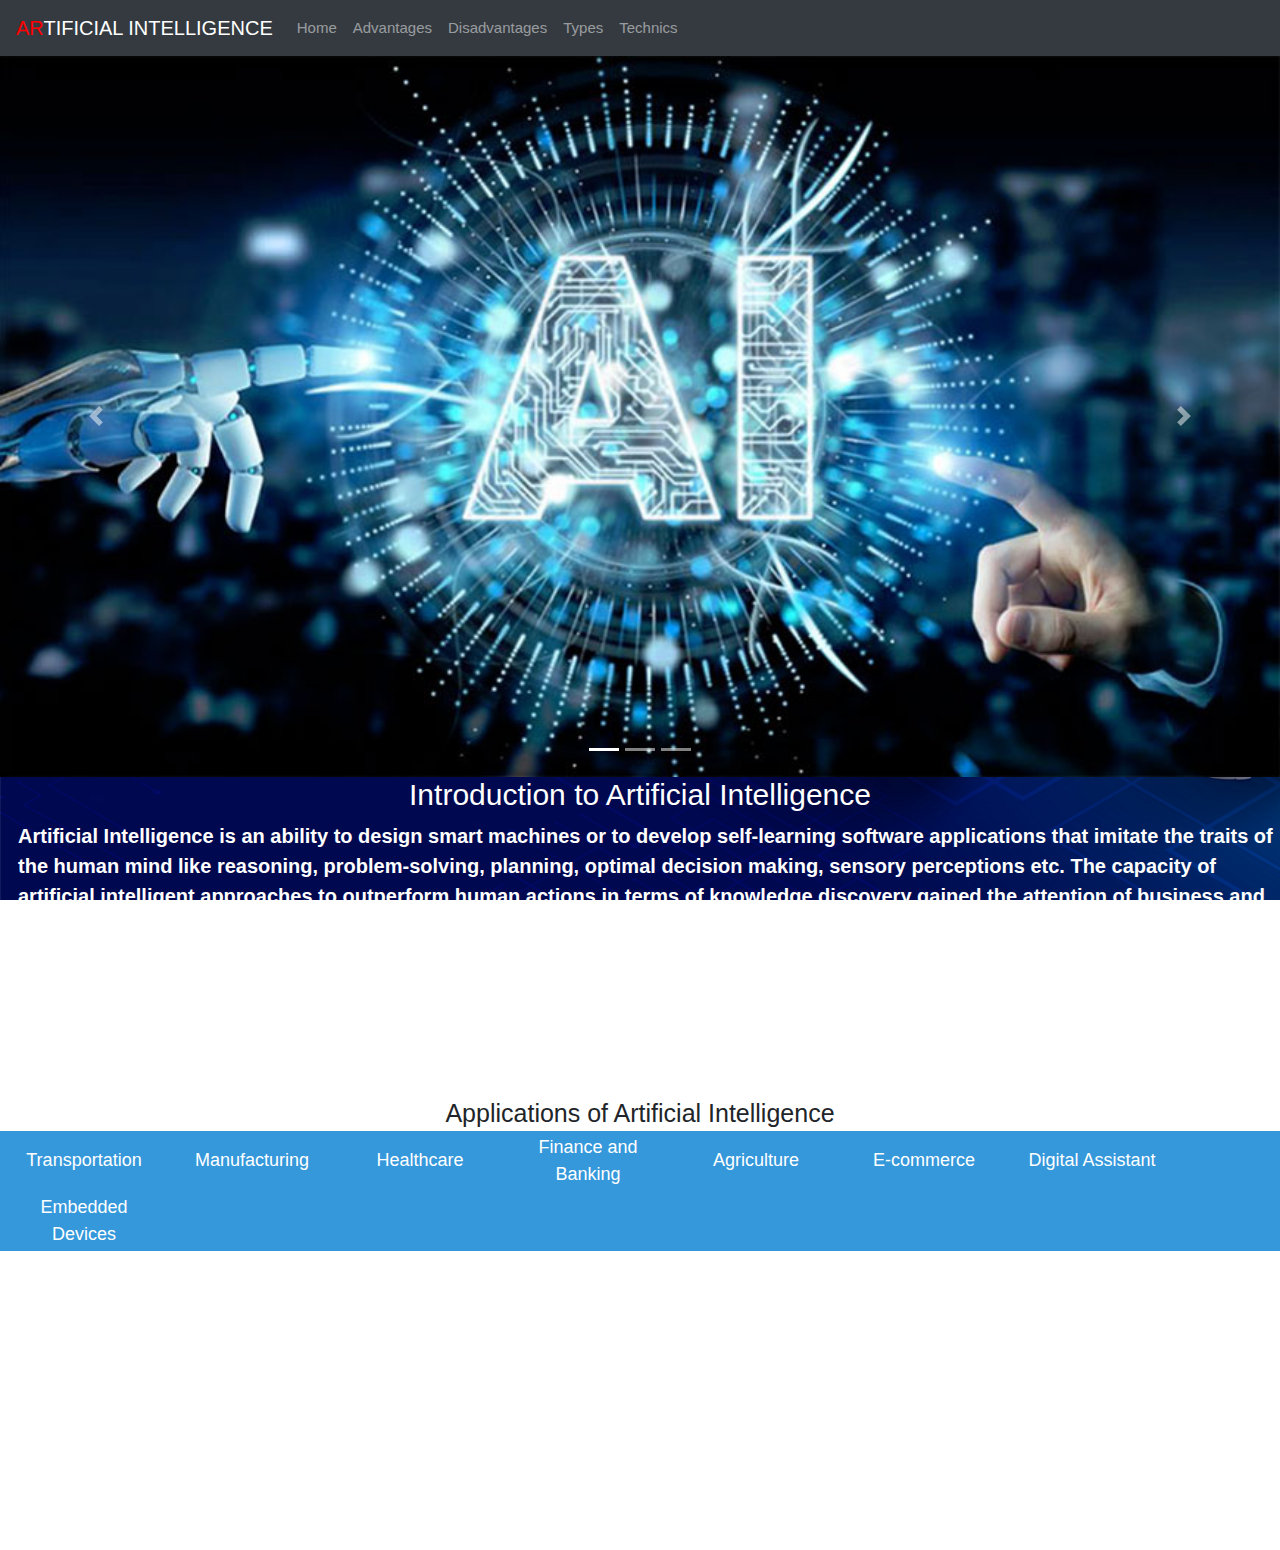
<file: index.html>
<!DOCTYPE html>
<html>
  <head>
    <meta charset="utf-8">
    <meta name="viewport" content="width=device-width, initial-scale=1.0">
    <meta http-equiv="X-UA-Compatible" content="ie=edge">
    <title>artificial Intelligencce</title>
	<link rel="stylesheet" href="https://maxcdn.bootstrapcdn.com/bootstrap/4.5.0/css/bootstrap.min.css">
    <link rel="stylesheet" href="css/style.css">
  </head>
  <body>
    <nav class="navbar navbar-expand-md navbar-dark bg-dark navbar-fixed-top">
  <a class="navbar-brand" href="index.html"><span>AR</span>TIFICIAL INTELLIGENCE</a>
  <button class="navbar-toggler" type="button" data-toggle="collapse" data-target="#navbar"
  aria-controls="navbarSupportedContent" aria-expanded="false" aria-label="Toggle navigation">
    <span class="navbar-toggler-icon"></span>
  </button>
  <div class="collapse navbar-collapse" id="navbar">
    <ul class="navbar-nav mr-auto">
      <li class="nav-item ">
        <a class="nav-link" href="index.html">Home <span class="sr-only">(current)</span></a>
      </li>
      <li class="nav-item">
        <a class="nav-link" href="advantages.html">Advantages</a>
      </li>
	  <li class="nav-item">
        <a class="nav-link" href="disadvantages.html">Disadvantages</a>
      </li>
	  <li class="nav-item">
        <a class="nav-link" href="types.html">Types</a>
      </li>
	  <li class="nav-item">
        <a class="nav-link" href="technics.html">Technics</a>
      </li>
    </ul>
  </div>
  </nav>
  <div id="carouselExampleIndicators" class="carousel slide" data-ride="carousel">
  <ol class="carousel-indicators">
    <li data-target="#carouselExampleIndicators" data-slide-to="0" class="active"></li>
    <li data-target="#carouselExampleIndicators" data-slide-to="1"></li>
    <li data-target="#carouselExampleIndicators" data-slide-to="2"></li>
  </ol>
  <div class="carousel-inner">
    <div class="carousel-item active">
      <img src="images/a.jpg" class="d-block w-100" alt="...">
    </div>
    <div class="carousel-item">
      <img src="images/b.jpg" class="d-block w-100" alt="...">
    </div>
    <div class="carousel-item">
      <img src="images/c.jpg" class="d-block w-100" alt="...">
    </div>
	 <div class="carousel-item">
      <img src="images/e.jpg" class="d-block w-100" alt="...">
    </div>
  </div>
  <a class="carousel-control-prev" href="#carouselExampleIndicators" role="button" data-slide="prev">
    <span class="carousel-control-prev-icon" aria-hidden="true"></span>
    <span class="sr-only">Previous</span>
  </a>
  <a class="carousel-control-next" href="#carouselExampleIndicators" role="button" data-slide="next">
    <span class="carousel-control-next-icon" aria-hidden="true"></span>
    <span class="sr-only">Next</span>
  </a>
</div>
   <div class="section">
      <h2>Introduction to Artificial Intelligence</h2>
      <p>Artificial Intelligence is an ability to design smart
	  machines or to develop self-learning software applications that
        imitate the traits of the human mind like reasoning, 
		problem-solving, planning, optimal decision making, sensory
         perceptions etc. The capacity of artificial 
		 intelligent approaches to outperform human actions 
		 in terms of knowledge
         discovery gained the attention of business and
		 research communities all over the world and this field of study
         witnessed rapid progress in the past two decades. </p>
         <p>The field of AI was first coined in the year 1956 
		 by John McCarthy to distinguish it from cybernetics.
           <br> Four leaders in AI became the founders of AI 
		   and by the year 1959, computers were performing better checker
           <br>strategies than humans. Artificial Intelligence
		   is used in diverse fields such as Cybersecurity, military, government agencies,
           <br> Advertisement, Automations, etc.</p>
    </div>
	
	<div class="ab">
      <h1>Applications of Artificial Intelligence</h1>
    </div>
    <section id="tabs">
      <div class="tab">
        <div class="buttoncontainer">
<button class="tablinks" onclick="openApplication(event, 'Transportation')">Transportation</button>
<button class="tablinks" onclick="openApplication(event, 'Manufacturing')">Manufacturing</button>
<button class="tablinks" onclick="openApplication(event,'Healthcare')">Healthcare</button>
<button class="tablinks" onclick="openApplication(event, 'Finance and Banking')">Finance and Banking</button>
<button class="tablinks" onclick="openApplication(event, 'Agriculture')">Agriculture</button>
<button class="tablinks" onclick="openApplication(event, 'E-commerce')">E-commerce</button>
<button class="tablinks" onclick="openApplication(event, 'Digital Assistant')">Digital Assistant</button>
<button class="tablinks" onclick="openApplication(event, 'Embedded Devices')">Embedded Devices</button>
</div>
</div>

<!-- Tab content -->
<div id="Transportation" class="tabcontent" >
  <h3>Transportation</h3>
  <ol>
  <li>Drivers are facilitated with AI features like self-parking, 
  advanced cruise controls to assist them.</li>
<li>AI techniques are used in improving traffic management 
system that reduces wait times, fuel consumption and emissions by 25%</li>
  <li>Automatic transmission system</li>
  <li>A driverless (Autonomous) car is in a pilot stage.</li>
</ol>
</div>
<div id="Manufacturing" class="tabcontent">
  <h3>Manufacturing</h3>
  <ol>
  <li>Robot in manufacturing in non-ergonomic conditions.</li>
    <li>Predictive smart maintenance to avoid production loss</li>
      <li>Early alert on probable quality issues in manufacturing 
	  line due to machine behavior or raw material quality etc.,</li>
    </ol>
</div>
<div id="Healthcare" class="tabcontent">
  <h3>Healthcare</h3>
  <ol>
  <li>Faster diagnosis using patient’s health data and other related data (IBM’s Watson)</li>
  <li>Medical images scanning for the detection of diseases.</li>
  <li>Clinical Decision support system using data mining</li>
  <li>Robot to do repetitive jobs in surgery and patient care</li>
</ol>
</div>
<div id="Finance and Banking" class="tabcontent">
  <h3>Finance and Banking</h3>
  <ol>
    <li>Measuring creditworthiness of clients and risk-free 
	loan disbursement using data from social media and other sources.</li>
    <li>The investment decision of financial institutions is assisted by AI engines.</li>
    <li>Algorithmic trading, complex AI systems, is used in automating trading decision making.</li>
  </ol>
</div>
<div id="Agriculture" class="tabcontent" >
  <h3>Agriculture</h3>
  <ol>
    <li>AI techniques to increase the yield of crops and suggest 
	methods to increase efficiency in farming.</li>
    <li>Monitoring crop and soil condition to track the health of crops</li>
    <li>Data inputs to farmers on changes in weather conditions, 
	market environment to plant their crops.</li>
  </ol>
</div>
<div id="E-commerce" class="tabcontent">
  <h3>E-commerce</h3>
  <ol>
    <li>Visual Search to identify items to shop</li>
    <li>Chatbot to provide information contents</li>
    <li>Automatic display of products based on browsing history</li>
  </ol>
</div>
<div id="Digital Assistant" class="tabcontent">
  <h3>Digital Assistant</h3>
  <p>oice recognition applications are popular in the public domain and there are many digital
    assistant platforms in the market that interacts with people and provide information contents
    as per their need on anything on earth. Siri (Apple), Alexa (Amazon), Google Now, Cortana (Microsoft),
    Facebook messenger, Blackberry Assistant, Teneo,  Speaktoit Assistant, Hound and Braina are the most popular
     digital assistant software platforms.  This software is either built into end-user devices like phone and tablet
      or marketed as separate gadgets like Amazon Echo, Google Home, etc.</p>
</div>
<div id="Embedded Devices" class="tabcontent">
  <h3>Embedded Devices</h3>
  <p>AI applications are embedded into connected devices like machines, fridge, A/c units, electrical fittings and
    making them smarter. People can interact with these devices and activate and deactivate them remotely and these
    devices can talk to other systems and perform certain functions.</p>
</div>
</div>

  
<!-- jQuery library -->
<script src="https://ajax.googleapis.com/ajax/libs/jquery/3.5.1/jquery.min.js"></script>

<!-- Popper JS -->
<script src="https://cdnjs.cloudflare.com/ajax/libs/popper.js/1.16.0/umd/popper.min.js"></script>

<!-- Latest compiled JavaScript -->
<script src="https://maxcdn.bootstrapcdn.com/bootstrap/4.5.0/js/bootstrap.min.js"></script>
</body>
<script src="scripts/homescript.js"></script>

  </body>
</html>
</file>
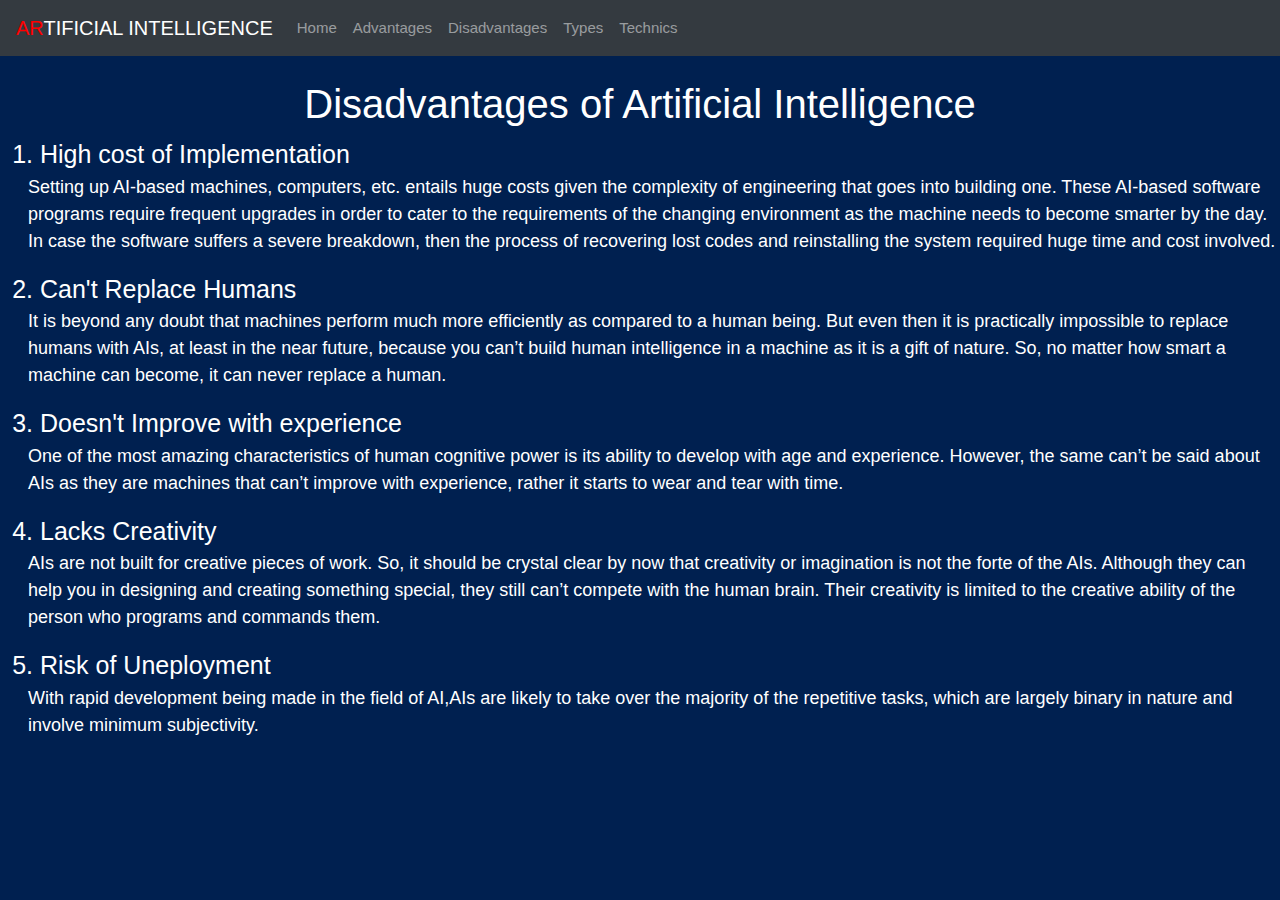
<file: disadvantages.html>
<!DOCTYPE html>
<html>
  <head>
    <meta charset="utf-8">
	 <meta name="viewport" content="width=device-width, initial-scale=1.0">
    <meta http-equiv="X-UA-Compatible" content="ie=edge">
    <title> Disadvantages of Artifitial Intelligence</title>
	<link rel="stylesheet" href="https://maxcdn.bootstrapcdn.com/bootstrap/4.5.0/css/bootstrap.min.css">
    <link rel="stylesheet" href="css/styledis.css">
  </head>
  <body>
     <nav class="navbar navbar-expand-lg navbar-dark bg-dark navbar-fixed-top">
  <a class="navbar-brand" href="index.html"><span>AR</span>TIFICIAL INTELLIGENCE</a>
  <button class="navbar-toggler" type="button" data-toggle="collapse" data-target="#navbar"
  aria-controls="navbarSupportedContent" aria-expanded="false" aria-label="Toggle navigation">
    <span class="navbar-toggler-icon"></span>
  </button>
  <div class="collapse navbar-collapse" id="navbar">
    <ul class="navbar-nav mr-auto">
      <li class="nav-item ">
        <a class="nav-link" href="index.html">Home <span class="sr-only">(current)</span></a>
      </li>
      <li class="nav-item">
        <a class="nav-link" href="advantages.html">Advantages</a>
      </li>
	  <li class="nav-item">
        <a class="nav-link" href="disadvantages.html">Disadvantages</a>
      </li>
	  <li class="nav-item">
        <a class="nav-link" href="types.html">Types</a>
      </li>
	  <li class="nav-item">
        <a class="nav-link" href="technics.html">Technics</a>
      </li>
    </ul>
  </div>
  </nav>
    <div class="title">
      <h1>Disadvantages of Artificial Intelligence<h1>
    </div>
    <div class="disadvantages">
      <ol>
        <li>High cost of Implementation</li>
        <p>Setting up AI-based machines, computers, etc. entails huge costs
		given the complexity of engineering that goes into building one.
          These AI-based software programs require frequent upgrades 
		  in order to cater to the requirements of the changing environment
          as the machine needs to become smarter by the day.
          In case the software suffers a severe breakdown,
		  then the process of recovering lost codes and reinstalling the system required huge
           time and cost involved.</p>
           <li>Can't Replace Humans</li>
           <p>It is beyond any doubt that machines perform much more
		   efficiently as compared to a human being. But even then it is
              practically impossible to replace humans with AIs, 
			  at least in the near future, because you can’t build human intelligence
               in a machine as it is a gift of nature. So,
			   no matter how smart a machine can become, it can never replace a human.</p>
<li>Doesn't Improve with experience</li>
<p>One of the most amazing characteristics of human cognitive power is its ability to develop with age and experience. However, the same
   can’t be said about AIs as they are machines that can’t improve with experience, rather it starts to wear and tear with time.</p>
<li>Lacks Creativity</li>
<p>AIs are not built for creative pieces of work. So, it should be crystal clear by now that creativity or imagination is not the forte
  of the AIs. Although they can help you in designing and creating something special, they still can’t compete with the human brain.
  Their creativity is limited to the creative ability of the person who programs and commands them.</p>
  <li>Risk of Uneployment</li>
  <p>With rapid development being made in the field of AI,AIs are likely to take over the majority of the repetitive tasks, which are
    largely binary in nature and involve minimum subjectivity.</p>
      </ol>
    </div>
	<!-- jQuery library -->
<script src="https://ajax.googleapis.com/ajax/libs/jquery/3.5.1/jquery.min.js"></script>

<!-- Popper JS -->
<script src="https://cdnjs.cloudflare.com/ajax/libs/popper.js/1.16.0/umd/popper.min.js"></script>

<!-- Latest compiled JavaScript -->
<script src="https://maxcdn.bootstrapcdn.com/bootstrap/4.5.0/js/bootstrap.min.js"></script>
    </body>
</html>
</file>
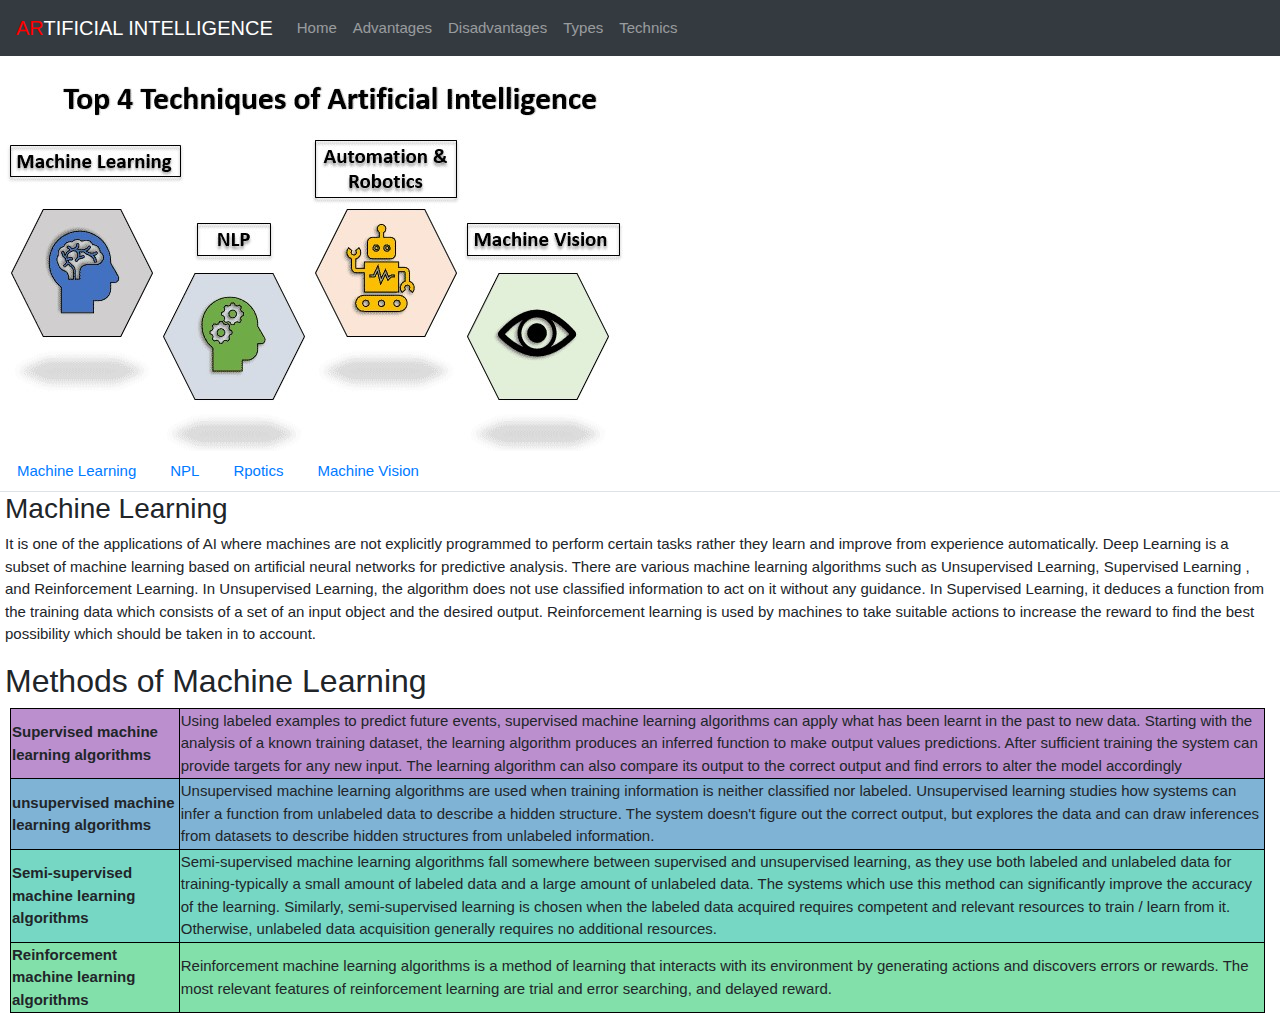
<file: technics.html>
<!DOCTYPE html>
<html>
  <head>
    <meta charset="utf-8">
    <meta name="viewport" content="width=device-width, initial-scale=1.0">
    <title> Technics of Artifitial Intelligence</title>
	<link rel="stylesheet" href="https://maxcdn.bootstrapcdn.com/bootstrap/4.5.0/css/bootstrap.min.css">
    <link rel="stylesheet" href="css/styleapp.css">
  </head>
  <body>
    <nav class="navbar navbar-expand-md navbar-dark bg-dark navbar-fixed-top">
  <a class="navbar-brand" href="index.html"><span>AR</span>TIFICIAL INTELLIGENCE</a>
  <button class="navbar-toggler" type="button" data-toggle="collapse" data-target="#navbar"
  aria-controls="navbarSupportedContent" aria-expanded="false" aria-label="Toggle navigation">
    <span class="navbar-toggler-icon"></span>
  </button>
  <div class="collapse navbar-collapse" id="navbar">
    <ul class="navbar-nav mr-auto">
      <li class="nav-item ">
        <a class="nav-link" href="index.html">Home <span class="sr-only">(current)</span></a>
      </li>
      <li class="nav-item">
        <a class="nav-link" href="advantages.html">Advantages</a>
      </li>
	  <li class="nav-item">
        <a class="nav-link" href="disadvantages.html">Disadvantages</a>
      </li>
	  <li class="nav-item">
        <a class="nav-link" href="types.html">Types</a>
      </li>
	  <li class="nav-item">
        <a class="nav-link" href="technics.html">Technics</a>
      </li>
    </ul>
  </div>
  </nav>
  <img src="images/1.jpg" class="img-fluid" >
  <ul class="nav nav-tabs" id="myTab" role="tablist">
  <li class="nav-item" role="presentation">
    <a class="nav-link " id="machine-tab" data-toggle="tab" href="#machine" role="tab" aria-controls="machine" aria-selected="true">Machine Learning</a>
  </li>
  <li class="nav-item" role="presentation">
    <a class="nav-link" id="npl-tab" data-toggle="tab" href="#npl" role="tab" aria-controls="npl" aria-selected="false">NPL</a>
  </li>
  <li class="nav-item" role="presentation">
    <a class="nav-link" id="ropotics-tab" data-toggle="tab" href="#ropotics" role="tab" aria-controls="rpotics" aria-selected="false">Rpotics</a>
  </li>
  <li class="nav-item" role="presentation">
    <a class="nav-link" id="vision-tab" data-toggle="tab" href="#vision" role="tab" aria-controls="vision" aria-selected="false">Machine Vision</a>
  </li>
</ul>
<div class="tab-content" id="myTabContent">
  <div class="tab-pane fade show active" id="machine" role="tabpanel" aria-labelledby="machine-tab"><h3>Machine Learning</h3>
  <p>It is one of the applications of AI where machines are not explicitly programmed to perform
     certain tasks rather they learn and improve from experience automatically. Deep Learning
     is a subset of machine learning based on artificial neural networks for predictive analysis.
      There are various machine learning algorithms such as Unsupervised Learning, Supervised Learning
      , and Reinforcement Learning. In Unsupervised Learning, the algorithm does not use classified
      information to act on it without any guidance. In Supervised Learning, it deduces a function from
       the training data which consists of a set of an input object and the desired output. Reinforcement
       learning is used by machines to take suitable actions to increase the reward to find the best possibility
        which should be taken in to account.</p>
        <h2>Methods of Machine Learning</h2>
        <table>
          <tr>
            <th style="background-color:#BB8FCE">Supervised machine learning algorithms</th>
			<td style="background-color:#BB8FCE">Using labeled examples to predict future events,
              supervised machine learning algorithms can apply what has
               been learnt in the past to new data. Starting with the
               analysis of a known training dataset, the learning algorithm
               produces an inferred function to make output values predictions.
               After sufficient training the system can provide targets for any
                new input. The learning algorithm can also compare its output to
                 the correct output and find errors to alter the model accordingly</td>      
          </tr>
          <tr>
             <th style="background-color:#7FB3D5;" >unsupervised machine learning algorithms</th>
            <td style="background-color:#7FB3D5 ;">Unsupervised machine learning algorithms are used when training information
              is neither classified nor labeled. Unsupervised learning studies how systems
              can infer a function from unlabeled data to describe a hidden structure.
              The system doesn't figure out the correct output, but explores the data
              and can draw inferences from datasets to describe hidden structures from unlabeled information.</td>
			  </tr>
			  <tr>
			   <th style="background-color:#76D7C4">Semi-supervised machine learning algorithms</th>
            <td style="background-color:#76D7C4 ">Semi-supervised machine learning algorithms fall somewhere between supervised and
              unsupervised learning, as they use both labeled and unlabeled data for training-typically a
               small amount of labeled data and a large amount of unlabeled data. The systems which use this
                method can significantly improve the accuracy of the learning. Similarly, semi-supervised
                 learning is chosen when the labeled data acquired requires competent and relevant resources
                  to train / learn from it. Otherwise, unlabeled data acquisition generally requires no additional resources.</td>
				  </tr>
				  <tr>
				   <th style="background-color:#82E0AA ;">Reinforcement machine learning algorithms</th>
            <td style="background-color:#82E0AA ;">Reinforcement machine learning algorithms is a method of learning that interacts with its
               environment by generating actions and discovers errors or rewards. The most relevant features
               of reinforcement learning are trial and error searching, and delayed reward.</td>
          </tr>
        </table></div>
  <div class="tab-pane fade" id="npl" role="tabpanel" aria-labelledby="npl-tab"><h3>Natural Language Processing</h3>
  <p>It is the interactions between computers and human language where the computers are programmed to
    process natural languages. Machine Learning is a reliable technology for Natural Language Processing
     to obtain meaning from human languages. In NLP, the audio of a human talk is captured by the machine.
     Then the audio to text conversation occurs and then the text is processed where the data is converted
     into audio. Then the machine uses the audio to respond to humans. Applications of Natural Language
     Processing can be found in IVR (Interactive Voice Response) applications used in call centers, language
     translation applications like Google Translate and word processors such as Microsoft Word to check the
      accuracy of grammar in text. However, the nature of human languages makes the Natural Language Processing
       difficult because of the rules which are involved in the passing of information using natural language and
       they are not easy for the computers to understand. So NLP uses algorithms to recognize and abstract the rules
       of the natural languages where the unstructured data from the human languages can be converted to a format tha
       t is understood by the computer.</p>
       <h2>The importance of NPL</h2>
    <ol>
    <li>Large volumes of textual data</li>
    <br>
      <p>The processing of natural language helps computers to communicate
        with humans in their own language and scales other language-related tasks.
        For instance, NLP allows computers to read text, hear speech, interpret it,
         measure feeling and determine which parts are important.</p>
         <li>Structuring a highly unstructured data source</li>
         <br>
         <p>Human language is astonishingly complex and varied. Infinitely,
            we express ourselves, both verbally and in writing. There are not
            only hundreds of languages and dialects but a unique set of grammar
            and syntax rules, terms and slang within each language. When we write,
            we often misspell or abbreviate words, or omit punctuation. When we speak,
            we have regional accents, and we mumble, stutter and borrow terms from other languages. </p>
    </ol>
</div>	
  <div class="tab-pane fade" id="ropotics" role="tabpanel" aria-labelledby="ropotics-tab"><h3>Ropotics</h3>
  <p>The purpose of Automation is to get the monotonous and repetitive tasks done by machines which also improve
     productivity and in receiving cost-effective and more efficient results. Many organizations use machine learning,
      neural networks, and graphs in automation. Such automation can prevent fraud issues while financial transactions
       online by using CAPTCHA technology. Robotic process automation is programmed to perform high volume repetitive
        tasks which can adapt to the change in different circumstances.</p>
	<img src="images/rpo2.jpg" class="img-fluid" >
       <img src="images/rpo1.jpg" class="img-fluid" >
		</div>
		<div class="tab-pane fade" id="vision" role="tabpanel" aria-labelledby="vision-tab"><h3>Machine Vision</h3>
  <p>Machines can capture visual information and then analyze it. Here cameras are used to capture the visual
  information, the analog to digital conversion is used to convert the image to digital data and digital signal 
  processing is employed to process the data. Then the resulting data is fed to a computer. In machine vision, 
  two vital aspects are sensitivity, which is the ability of the machine to perceive impulses that are weak and 
  resolution, the range to which the machine can distinguish the objects. The usage of machine vision can be found 
  in signature identification, pattern recognition, and medical image analysis, etc.</p>
  <h3>Applications of Machine Vision</h3>
  <div>
  <ol>
  <li>Final inspection of sub-assemblies</li>
  <li> Verifying datamatrix codes</li>
    <li>Checking orientation of components</li>
	<li>Checking medical devices for defects</li>
	  <li>Traceability of manufactured products</li>
	   <li>Checking laser marks and cuts</li>
	    <li>Verifying engineered components</li>
		 <li>Label inspection on products</li>
  </ol>
</div>
</div>
		</div>
   

<script src="scripts/myscript.js"></script>
    </body>
</html>
</div>
</div>
<!-- jQuery library -->
<script src="https://ajax.googleapis.com/ajax/libs/jquery/3.5.1/jquery.min.js"></script>

<!-- Popper JS -->
<script src="https://cdnjs.cloudflare.com/ajax/libs/popper.js/1.16.0/umd/popper.min.js"></script>

<!-- Latest compiled JavaScript -->
<script src="https://maxcdn.bootstrapcdn.com/bootstrap/4.5.0/js/bootstrap.min.js"></script>

<script src="scripts/myscript.js"></script>
    </body>
</html>
</file>
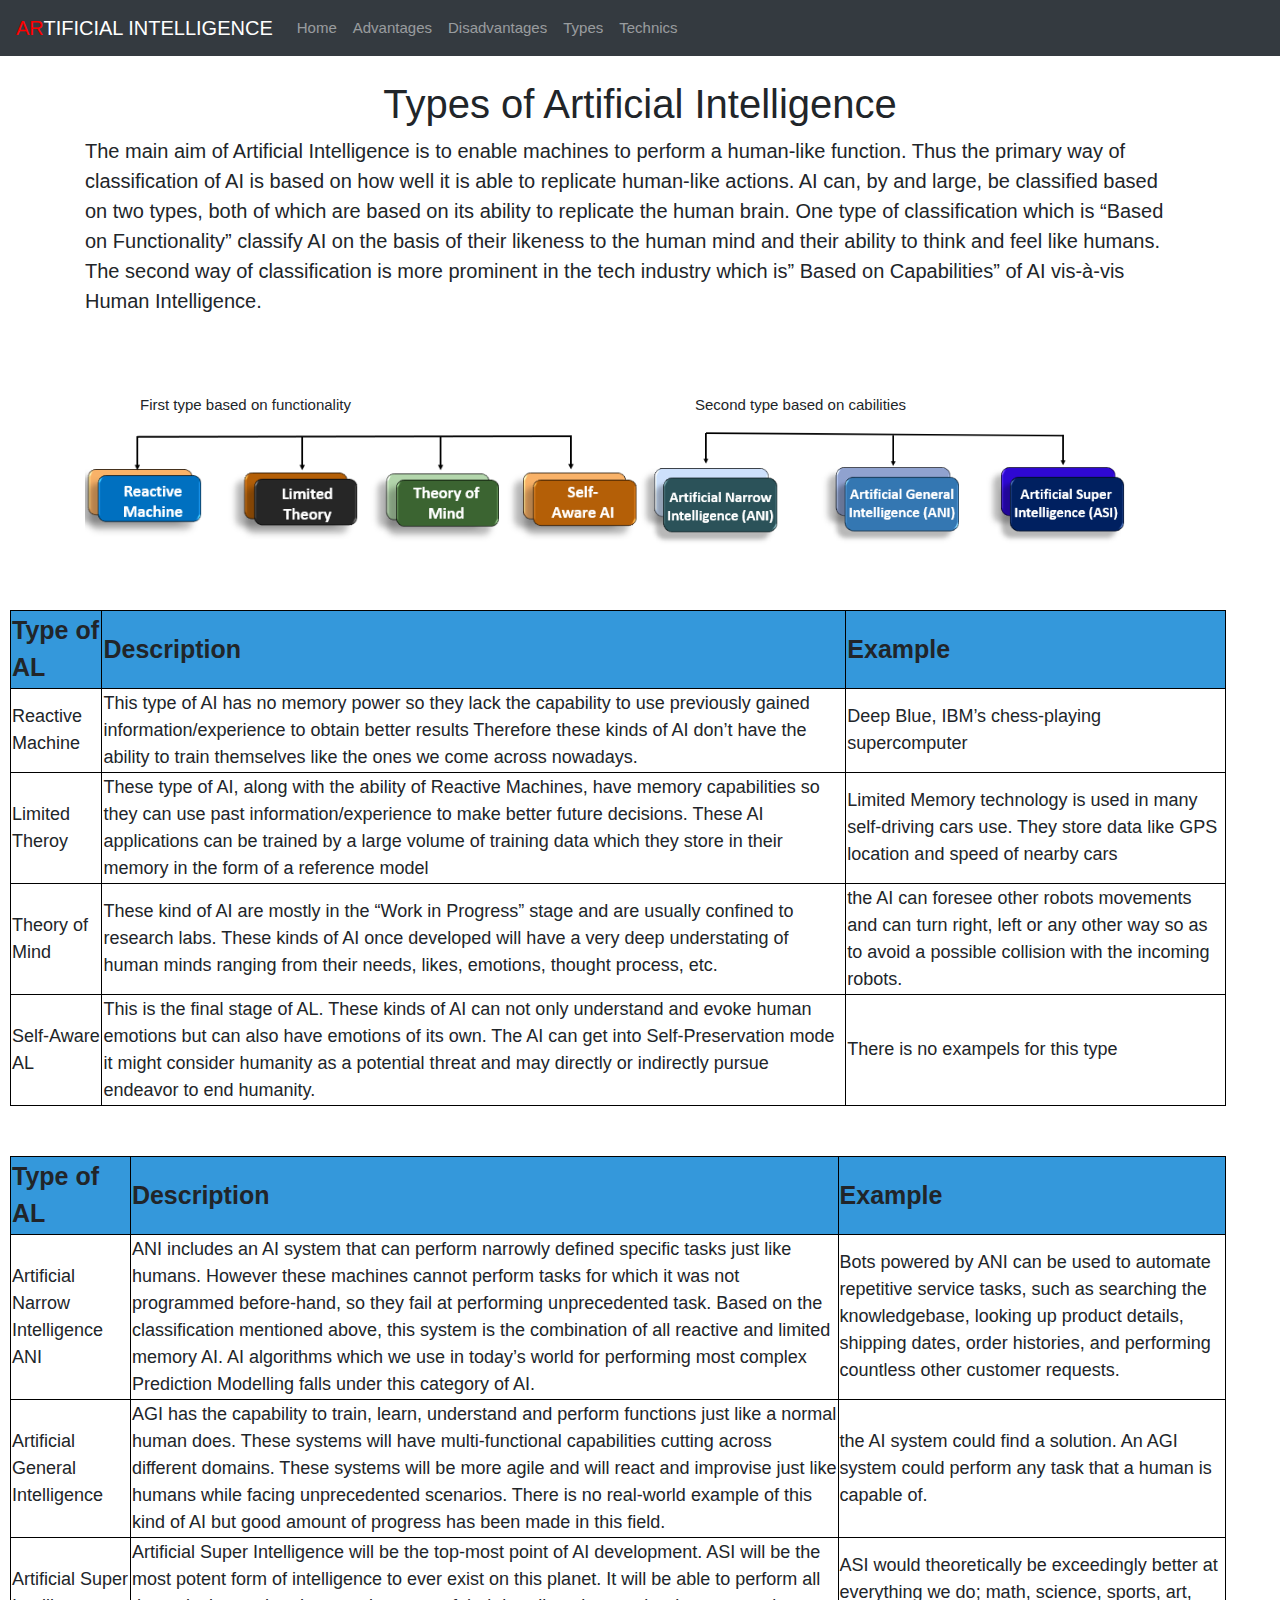
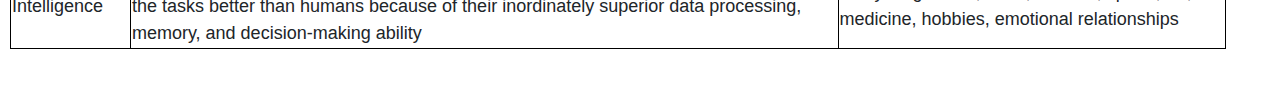
<file: types.html>
<!DOCTYPE html>
<html>
  <head>
    <meta charset="utf-8">
    <meta name="viewport" content="width=device-width, initial-scale=1.0">
    <title>Types of Artifitial Intelligencce</title>
	<link rel="stylesheet" href="https://maxcdn.bootstrapcdn.com/bootstrap/4.5.0/css/bootstrap.min.css">
    <link rel="stylesheet" href="css/stylety.css">
  </head>
  <body>
     <nav class="navbar navbar-expand-md navbar-dark bg-dark navbar-fixed-top">
  <a class="navbar-brand" href="index.html"><span>AR</span>TIFICIAL INTELLIGENCE</a>
  <button class="navbar-toggler" type="button" data-toggle="collapse" data-target="#navbar"
  aria-controls="navbarSupportedContent" aria-expanded="false" aria-label="Toggle navigation">
    <span class="navbar-toggler-icon"></span>
  </button>
  <div class="collapse navbar-collapse" id="navbar">
    <ul class="navbar-nav mr-auto">
      <li class="nav-item ">
        <a class="nav-link" href="index.html">Home <span class="sr-only">(current)</span></a>
      </li>
      <li class="nav-item">
        <a class="nav-link" href="advantages.html">Advantages</a>
      </li>
	  <li class="nav-item">
        <a class="nav-link" href="disadvantages.html">Disadvantages</a>
      </li>
	  <li class="nav-item">
        <a class="nav-link" href="types.html">Types</a>
      </li>
	  <li class="nav-item">
        <a class="nav-link" href="technics.html">Technics</a>
      </li>
    </ul>
  </div>
  </nav>
<div class="container">
    <div class="title">
      <h1>Types of Artificial Intelligence</h1>
    </div>
    <p>The main aim of Artificial Intelligence is to enable machines
	to perform a human-like function. Thus the primary way of 
	classification of AI is based on how well it is able to 
	replicate human-like actions. AI can, by and large, be
	classified based on two types, both of which are based 
	on its ability to replicate the human brain. One type 
	of classification which is “Based on Functionality” 
	classify AI on the basis of their likeness to the 
	human mind and their ability to think and feel like
	humans. The second way of classification is more 
	prominent in the tech industry which is” Based 
	on Capabilities” of AI vis-à-vis Human Intelligence.</p>
  </div>
  <section id="boxes">
    <div class="container">
      <div class="box1">
        <h3>First type based on functionality</h3>
        <img src="images/a1.jpg.png">
      </div>
      <div class="box2">
        <h3>Second type based on cabilities</h3>
        <img src="images/a2.jpg.png">
    </div>
    </div>
  </section>
  <section>
  <table>
    <tr style="background-color:#3498DB ;">
      <th>Type of AL</th>
      <th>Description</th>
      <th>Example</th>
    </tr>
    <tr>
      <td>Reactive Machine</td>
      <td>This type of AI has no memory power so they lack the capability to use 
	  previously gained information/experience to obtain better results Therefore 
	  these kinds of AI don’t have the ability to train themselves like the ones we come across nowadays.</td>
        <td> Deep Blue, IBM’s chess-playing supercomputer</td>
    </tr>
    <tr>
      <td>Limited Theroy</td>
      <td>These type of AI, along with the ability of Reactive Machines, 
	  have memory capabilities so they can use past information/experience
        to make better future decisions. These AI applications can be trained
		by a large volume of training data which they store in their
        memory in the form of a reference model</td>
<td>Limited Memory technology is used in many self-driving cars use.
 They store data like GPS location and speed of nearby cars</td>
    </tr>
    <td>Theory of Mind</td>
    <td>These kind of AI are mostly in the “Work in Progress” stage 
	and are usually confined to research labs. These kinds of AI once
       developed will have a very deep understating of human minds 
	   ranging from their needs, likes, emotions, thought process, etc.</td>
    <td>the AI can foresee other robots movements and can turn right,
	left or any other way so as to avoid a possible collision
      with the incoming robots.</td>
<tr>
  <td>Self-Aware AL</td>
  <td>This is the final stage of AL. These kinds of AI can not only understand and evoke human emotions but can also have emotions of its own.
    The AI can get into Self-Preservation mode it might consider humanity as a potential threat and may directly or indirectly pursue endeavor
    to end humanity.</td>
    <td>There is no exampels for this type</td>
</tr>
  </table>
  <table>
    <tr style="background-color:#3498DB ;">
      <th>Type of AL</th>
      <th>Description</th>
      <th>Example</th>
    </tr>
    <tr>
      <td>Artificial Narrow Intelligence ANI</td>
      <td>ANI includes an AI system that can perform narrowly defined specific tasks just like humans. However these machines
        cannot perform tasks for which it was not programmed before-hand, so they fail at performing unprecedented task. Based
        on the classification mentioned above, this system is the combination of all reactive and limited memory AI. AI algorithms
        which we use in today’s world for performing most complex Prediction Modelling falls under this category of AI.</td>
<td>Bots powered by ANI can be used to automate repetitive service tasks, such as searching the knowledgebase, looking up product
   details, shipping dates, order histories, and performing countless other customer requests.</td>
    </tr>
    <tr>
      <td>Artificial General Intelligence</td>
      <td>AGI has the capability to train, learn, understand and perform functions just like a normal human does. These systems
         will have multi-functional capabilities cutting across different domains. These systems will be more agile and will react
          and improvise just like humans while facing unprecedented scenarios. There is no real-world example of this kind of AI but
           good amount of progress has been made in this field.</td>
		   <td>the AI system could find a solution. An AGI system could perform any task that a human is capable of.</td>
    </tr>
    <tr>
      <td>Artificial Super Intelligence</td>
      <td>Artificial Super Intelligence will be the top-most point of AI development. ASI will be the most potent form of
        intelligence to ever exist on this planet. It will be able to perform all the tasks better than humans because of
         their inordinately superior data processing, memory, and decision-making ability</td>
         <td>ASI would theoretically be exceedingly better at everything we do; math, science, sports, art, medicine,
            hobbies, emotional relationships</td>
    </tr>
  </table>
</section>

<!-- jQuery library -->
<script src="https://ajax.googleapis.com/ajax/libs/jquery/3.5.1/jquery.min.js"></script>

<!-- Popper JS -->
<script src="https://cdnjs.cloudflare.com/ajax/libs/popper.js/1.16.0/umd/popper.min.js"></script>

<!-- Latest compiled JavaScript -->
<script src="https://maxcdn.bootstrapcdn.com/bootstrap/4.5.0/js/bootstrap.min.js"></script>
    </body>
</html>
</file>
<file: css/style.css>
body{
  font-family: arial;
  font-size: 15px;
  line-height: 1.5;
  padding:0;
  margin:0;
  background-color: white;
  background-image: url('../images/5.jpg');
  background-repeat: no-repeat;
  background-attachment:fixed;
  background-size:cover;
  height:1550px;
  margin-top:80px;
  }
  .navbar{
	  width:100%;
	margin-top:-80px;
  }
.section h2 {
  font-size: 30px;
  color:white;
text-align:center;
}
.navbar li a:hover,
.navbar li a:focus{
	background:red;
}
.navbar-brand span{
	color:red;
}
.section p{
  font-size:20px;
  color:white;
  margin-left:18px;
  font-weight:bolder;
}
.container h2{
  text-align:center;
  font-size:30px;
}
.container img{
  width:70%;
}
.ab{
  background-color:white;
  padding:20px;
}
.ab h1{
	font-size:25px;
	text-align:center;
	margin-top:-15px;
}
#tabs{
  float:left;
}
#tabs .tab {
  overflow: hidden;
  margin-top: -25px;
background-color:#3498DB;
}
#tabs .tab .buttoncontainer button {
  background-color: inherit;
  float: left;
  border: none;
  outline: none;
  cursor: pointer;
  transition: 0.3s;
  font-size:18px;
  height:60px;
  width:168px;
  color:white;
}
#tabs .tab .buttoncontainer button:hover {
  background-color: blue;
}
#tabs .tabcontent{
  height:5px;
  padding-top:0px;
  display:none;
  padding-left:10px;
  margin-right:10px;
  font-size:20px;
  font-weight: bold;
  color:#FDFEFE ;
  background-size: cover;
}
#tabs #Transportation .tabcontent{
  background-color: gray;
}
.classification h2{
	margin-left:60px;
	font-size:30px;
}
.classification p{
	font-size:20px;
	
}
</file>
<file: css/styledis.css>
body{
  font-family: arial;
  font-size: 15px;
  line-height: 1.5;
  padding:0;
  margin:0;
  background-color: white;
  background-image: url('../images/qqrt.png');
  background-repeat: no-repeat;
  background-attachment:fixed;
  background-size:cover;
color:white;
}
.navbar{
	  position:fixed;
	  width:100%;
	margin-top:-80px;
  }
  .navbar li a:hover,
.navbar li a:focus{
	background:red;
}
.navbar-brand span{
	color:red;
}
.title{
  margin-top: 80px;
  text-align:center;
}
.disadvantages p{
margin-left:-12px;
  font-size: 18px;
}
.disadvantages ol li{
  font-size:25px;
}
</file>
<file: css/styleapp.css>
body{
  font-family: arial;
  font-size: 15px;
  line-height: 1.5;
  padding:0;
  margin:0;
  background-color: white;
  margin-top:80px;
}
.navbar{
	  position:fixed;
	  width:100%;
	  margin-top:-80px;
	
  }
  .navbar li a:hover,
.navbar li a:focus{
	background:red;
}
.navbar-brand span{
	color:red;
}
  table, th, td{
    border:1px solid black;
      border-collapse: collapse;
	  margin-left:5px;
  }
  table{
	  margin-right:10px;
  }
  .tab-content{
	  margin-left:5px;
	  margin-right:5px;
  }
</file>
<file: css/stylety.css>
body{
  font-family: arial;
  font-size: 15px;
  line-height: 1.5;
  padding:0;
  margin:0;
  background-color: white;

}
.navbar{
	  position:fixed;
	  width:100%;
	margin-top:-80px;
  }
  .navbar li a:hover,
.navbar li a:focus{
	background:red;
}
.navbar-brand span{
	color:red;
}
.container{
  margin-top:80px;
}
.container h1{
  text-align:center;
}
.container p{
 
  font-size:20px;
  margin-right:10px;
}
.type1 img{
  width:30%;

}
#boxes .box1{
  float:left;
  width:50%;
}
#boxes .box2{
  float:right;
  width:50%;
}
#boxes .box1 img{
  width:100%;
}
#boxes .box2 img{
  width:90%;
}
#boxes h3{
  margin-left:55px;
  font-size:15px;
}
 
table{
  width:95%;
  margin-left:10px;
  margin-bottom:50px;
  
}
  table, th, td{
    border:1px solid black;
      border-collapse: collapse;
  }
  table caption{
    font-size:20px;
    margin-bottom:16px;
  }
table td{
  font-size:18px;
}
table th{
  font-size:25px;
}
</file>
